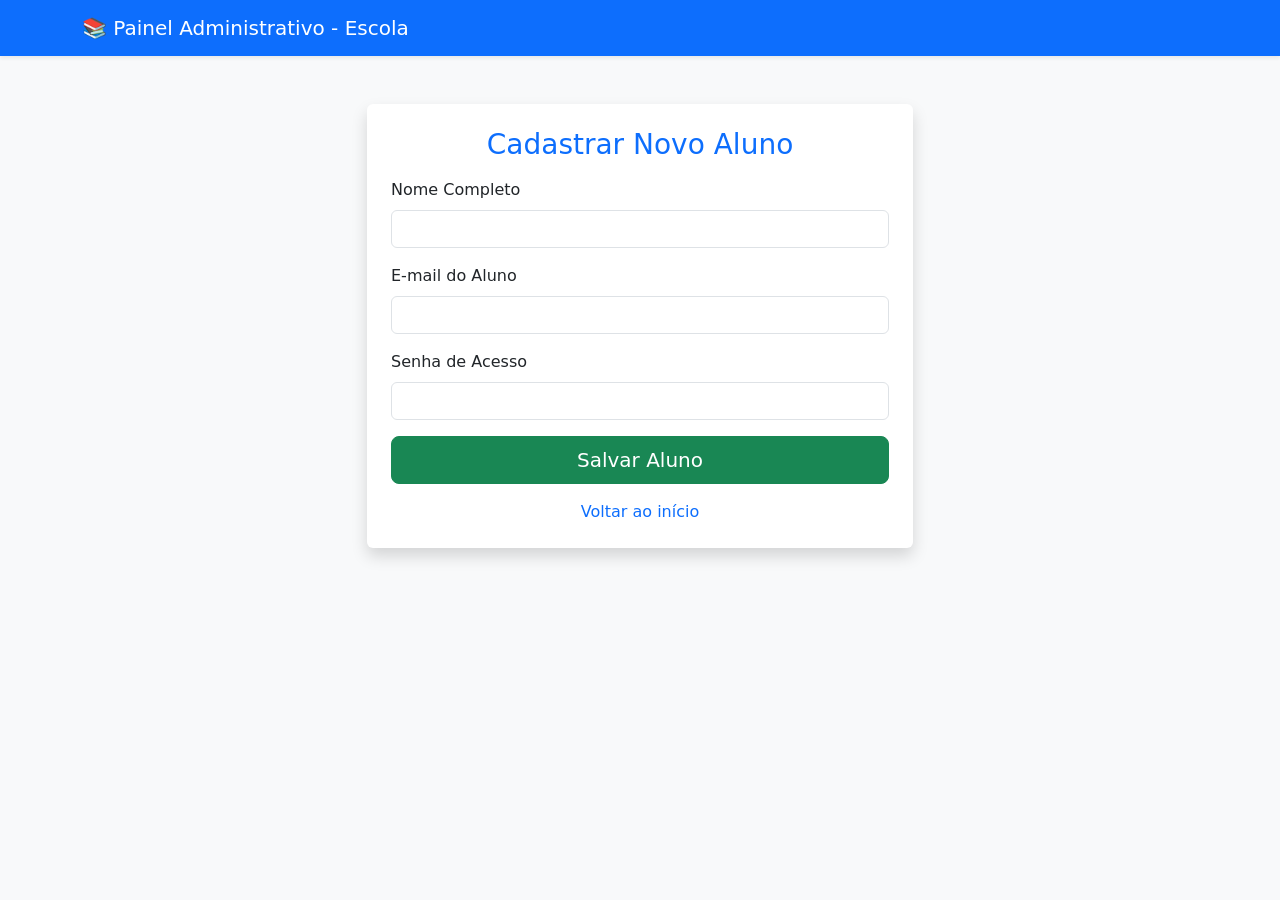
<file: templates/index.html>
<!DOCTYPE html>
<html lang="pt-br">
<head>
    <meta charset="UTF-8">
    <meta name="viewport" content="width=device-width, initial-scale=1.0">
    <title>Painel da Escola - Cadastro de Alunos</title>
    <!-- Bootstrap 5 CSS -->
    <link href="https://cdn.jsdelivr.net/npm/bootstrap@5.3.2/dist/css/bootstrap.min.css" rel="stylesheet">
</head>
<body class="bg-light">

    <nav class="navbar navbar-dark bg-primary shadow-sm">
        <div class="container">
            <a class="navbar-brand" href="#">📚 Painel Administrativo - Escola</a>
        </div>
    </nav>

    <div class="container mt-5">
        <div class="row justify-content-center">
            <div class="col-md-6">
                <div class="card shadow p-4 border-0">
                    <h3 class="text-primary mb-3 text-center">Cadastrar Novo Aluno</h3>
                    
                    <!-- Formulário que envia os dados para a rota /cadastrar-aluno -->
                    <form action="/cadastrar-aluno" method="POST">
                        <div class="mb-3">
                            <label for="nome" class="form-label">Nome Completo</label>
                            <input type="text" class="form-control" id="nome" name="nome" required>
                        </div>
                        
                        <div class="mb-3">
                            <label for="email" class="form-label">E-mail do Aluno</label>
                            <input type="email" class="form-control" id="email" name="email" required>
                        </div>

                        <div class="mb-3">
                            <label for="senha" class="form-label">Senha de Acesso</label>
                            <input type="password" class="form-control" id="senha" name="senha" required>
                        </div>

                        <div class="d-grid">
                            <button type="submit" class="btn btn-success btn-lg">Salvar Aluno</button>
                        </div>
                    </form>
                    
                    <div class="text-center mt-3">
                        <a href="/" class="text-decoration-none">Voltar ao início</a>
                    </div>
                </div>
            </div>
        </div>
    </div>

    <!-- Bootstrap 5 JS Bundle -->
    <script src="https://cdn.jsdelivr.net/npm/bootstrap@5.3.2/dist/js/bootstrap.bundle.min.js"></script>
</body>
</html>
</file>
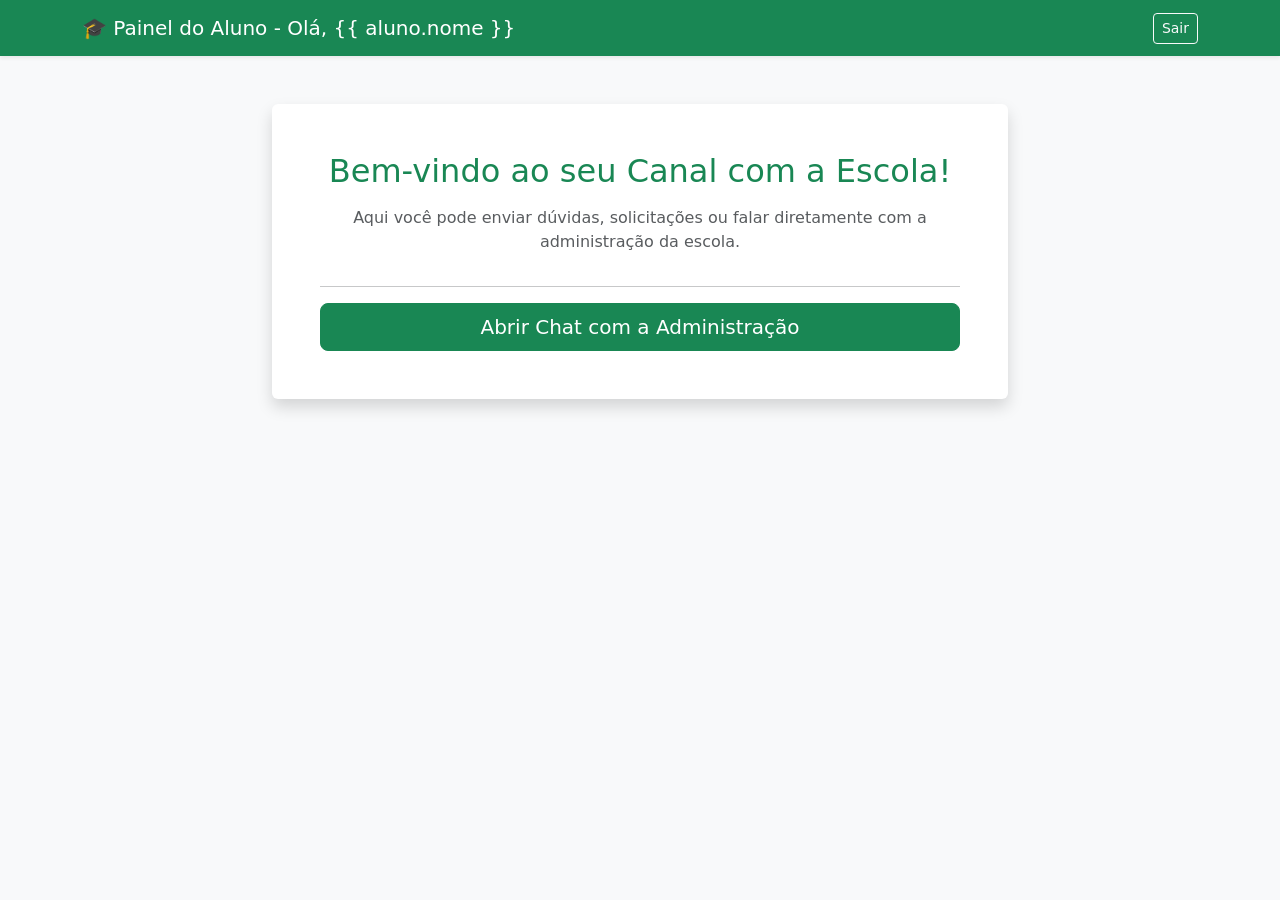
<file: templates/aluno.html>
<!DOCTYPE html>
<html lang="pt-br">
<head>
    <meta charset="UTF-8">
    <meta name="viewport" content="width=device-width, initial-scale=1.0">
    <title>Painel do Aluno - Chat</title>
    <link href="https://cdn.jsdelivr.net/npm/bootstrap@5.3.2/dist/css/bootstrap.min.css" rel="stylesheet">
</head>
<body class="bg-light">

    <nav class="navbar navbar-dark bg-success shadow-sm">
        <div class="container">
            <a class="navbar-brand" href="#">🎓 Painel do Aluno - Olá, {{ aluno.nome }}</a>
            <a href="/" class="btn btn-outline-light btn-sm">Sair</a>
        </div>
    </nav>

    <div class="container mt-5">
        <div class="row justify-content-center">
            <div class="col-md-8 text-center">
                <div class="card shadow p-5 border-0">
                    <h2 class="text-success mb-3">Bem-vindo ao seu Canal com a Escola!</h2>
                    <p class="text-muted">Aqui você pode enviar dúvidas, solicitações ou falar diretamente com a administração da escola.</p>
                    <hr>
                    <div class="d-grid gap-2">
                        <a href="/aluno/chat-escola" class="btn btn-success btn-lg">Abrir Chat com a Administração</a>
                    </div>
                </div>
            </div>
        </div>
    </div>

    <script src="https://cdn.jsdelivr.net/npm/bootstrap@5.3.2/dist/js/bootstrap.bundle.min.js"></script>
</body>
</html>
</file>
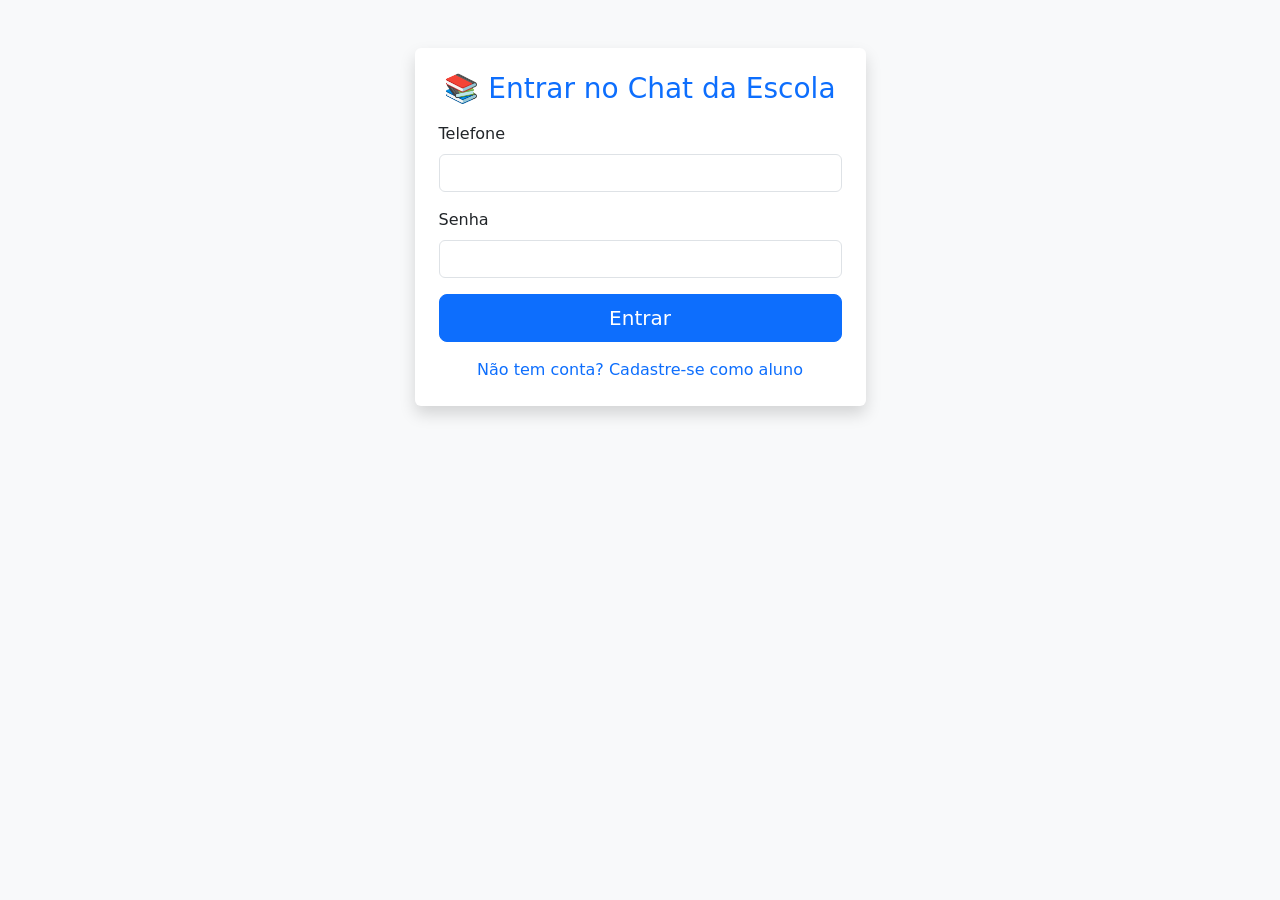
<file: templates/login.html>
<!DOCTYPE html>
<html lang="pt-br">
<head>
    <meta charset="UTF-8">
    <meta name="viewport" content="width=device-width, initial-scale=1.0">
    <title>Login - Chat Escola</title>
    <link href="https://cdn.jsdelivr.net/npm/bootstrap@5.3.2/dist/css/bootstrap.min.css" rel="stylesheet">
</head>
<body class="bg-light">

    <div class="container mt-5">
        <div class="row justify-content-center">
            <div class="col-md-5">
                <div class="card shadow p-4 border-0">
                    <h3 class="text-primary mb-3 text-center">📚 Entrar no Chat da Escola</h3>
                    
                    <form action="/fazer-login" method="POST">
                        <div class="mb-3">
                            <label for="email" class="form-label">Telefone</label>
                            <input type="email" class="form-control" id="email" name="email" required>
                        </div>

                        <div class="mb-3">
                            <label for="senha" class="form-label">Senha</label>
                            <input type="password" class="form-control" id="senha" name="senha" required>
                        </div>

                        <div class="d-grid">
                            <button type="submit" class="btn btn-primary btn-lg">Entrar</button>
                        </div>
                    </form>
                    
                    <div class="text-center mt-3">
                        <a href="/registro" class="text-decoration-none">Não tem conta? Cadastre-se como aluno</a>
                    </div>
                </div>
            </div>
        </div>
    </div>

    <script src="https://cdn.jsdelivr.net/npm/bootstrap@5.3.2/dist/js/bootstrap.bundle.min.js"></script>
</body>
</html>
</file>
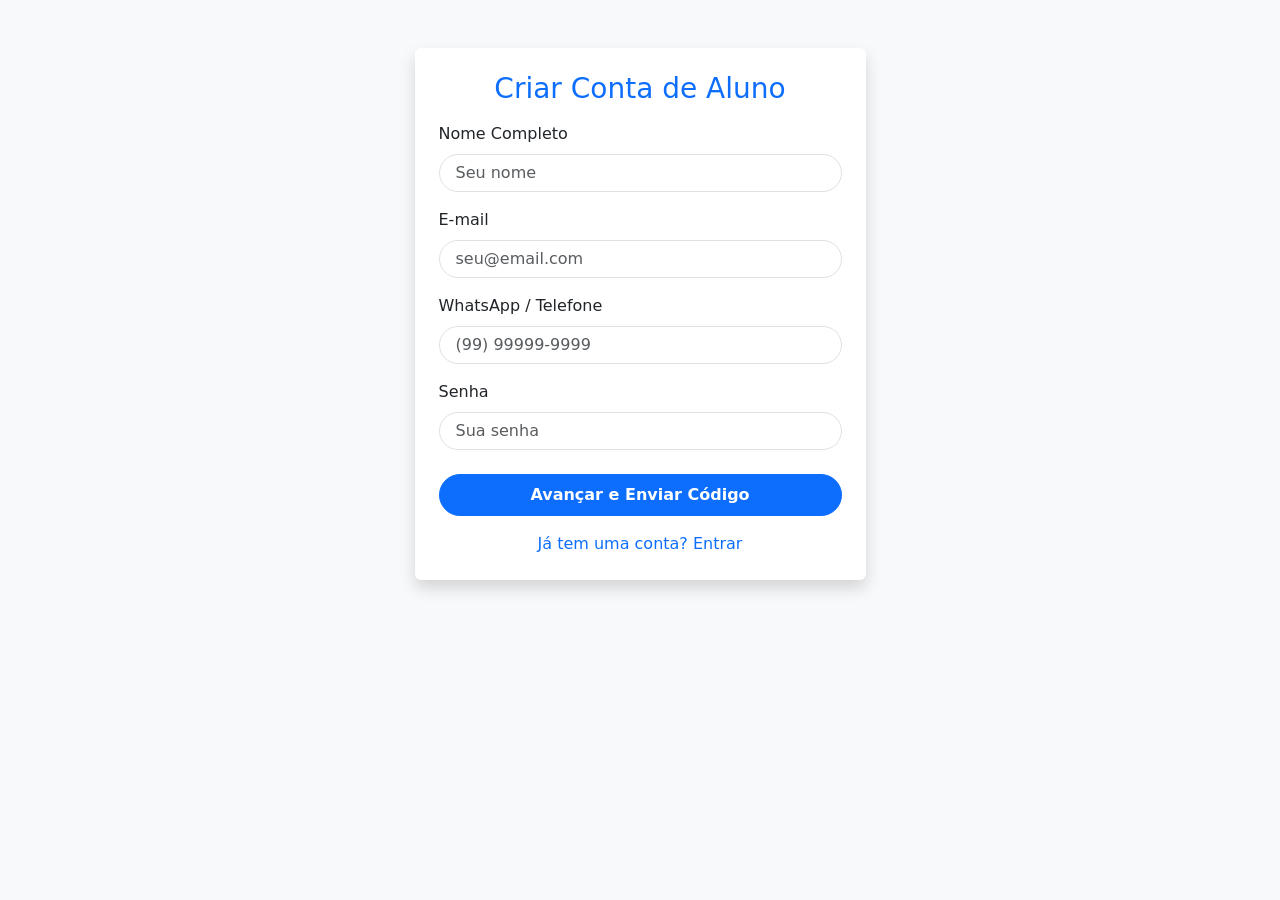
<file: templates/registro.html>
<!DOCTYPE html>
<html lang="pt-br">
<head>
    <meta charset="UTF-8">
    <meta name="viewport" content="width=device-width, initial-scale=1.0">
    <title>Cadastro de Aluno - Chat Escola</title>
    <link href="https://cdn.jsdelivr.net/npm/bootstrap@5.3.2/dist/css/bootstrap.min.css" rel="stylesheet">
</head>
<body class="bg-light">

    
    <div class="container mt-5">
        <div class="row justify-content-center">
            <div class="col-md-5">
                <div class="card shadow p-4 border-0">
                    <h3 class="text-primary mb-3 text-center">Criar Conta de Aluno</h3>
                    
                    <form action="/registro" method="POST">
                        <input type="hidden" name="etapa" value="1">
                        
                        <div class="mb-3">
                            <label for="nome" class="form-label">Nome Completo</label>
                            <input type="text" class="form-control rounded-pill px-3" id="nome" name="nome" required placeholder="Seu nome">
                        </div>

                        <div class="mb-3">
                            <label for="email" class="form-label">E-mail</label>
                            <input type="email" class="form-control rounded-pill px-3" id="email" name="email" required placeholder="seu@email.com">
                        </div>
                        <div class="mb-3">
                            <label for="telefone" class="form-label">WhatsApp / Telefone</label>
                            <input type="tel" class="form-control rounded-pill px-3" id="telefone" name="telefone" required placeholder="(99) 99999-9999">
                        </div>

                        <div class="mb-3">
                            <label for="senha" class="form-label">Senha</label>
                            <input type="password" class="form-control rounded-pill px-3" id="senha" name="senha" required placeholder="Sua senha">
                        </div>

                        <button type="submit" class="btn btn-primary w-100 rounded-pill py-2 fw-bold mt-2">Avançar e Enviar Código</button>
                    </form>
                    
                    <div class="text-center mt-3">
                        <a href="/" class="text-decoration-none">Já tem uma conta? Entrar</a>
                    </div>
                </div>
            </div>
        </div>
    </div>

    <script src="https://cdn.jsdelivr.net/npm/bootstrap@5.3.2/dist/js/bootstrap.bundle.min.js"></script>
</body>
</html>
</file>
